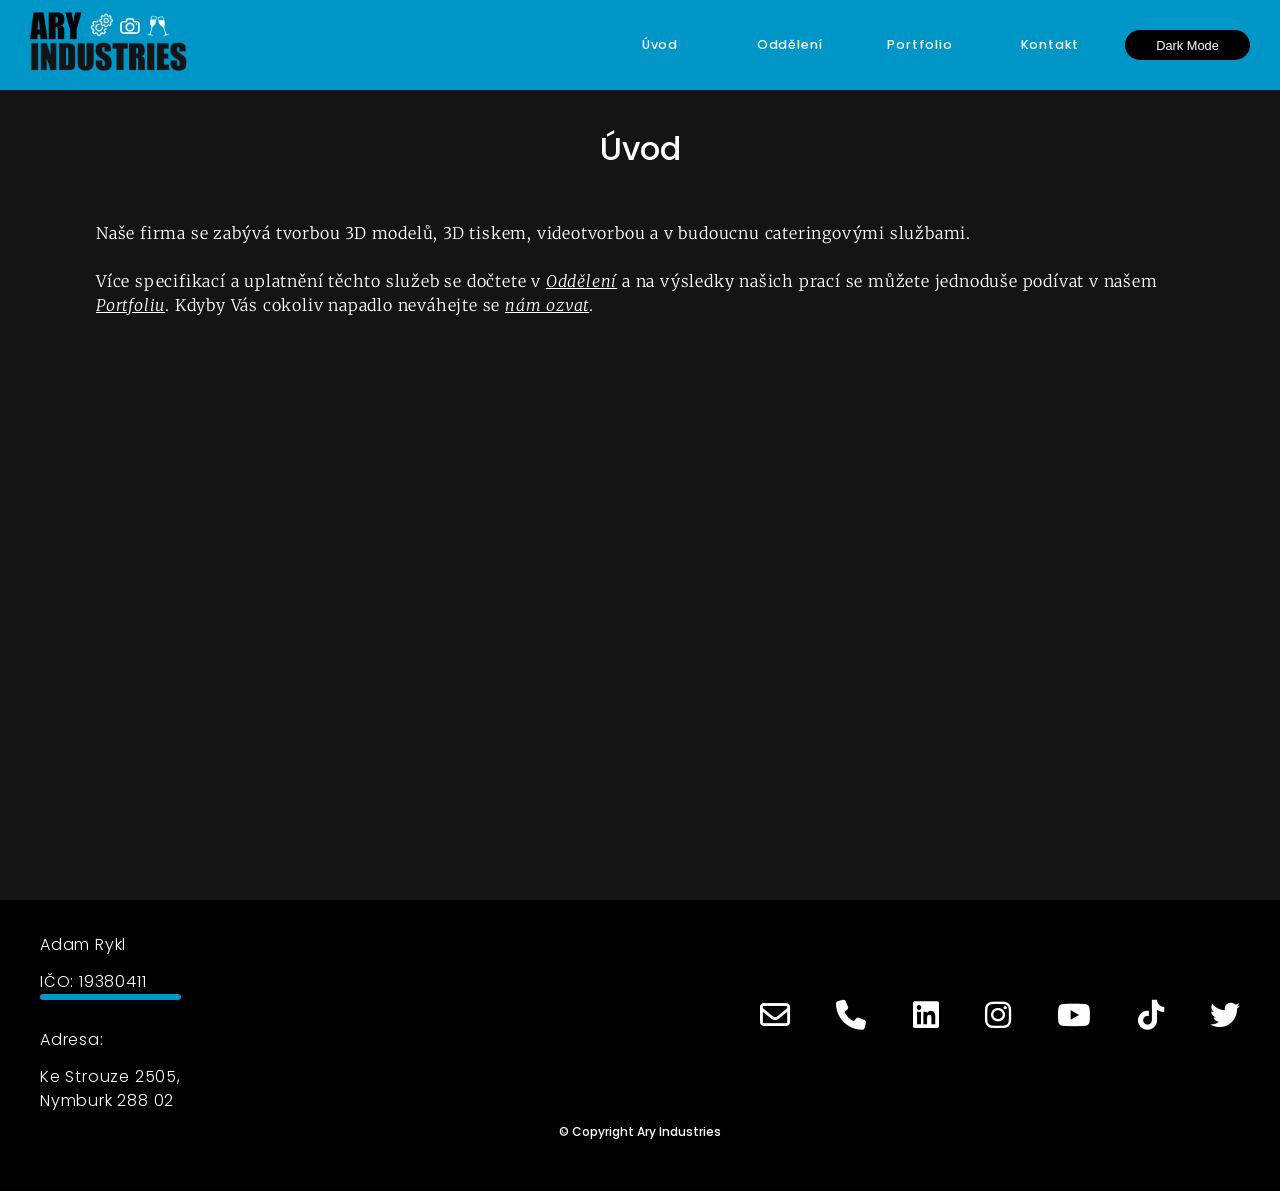
<file: index.html>
﻿<!DOCTYPE html>
<html xmlns="http://www.w3.org/1999/html">
<head>
    <meta charset="utf-8">
    <meta name="author" content="Adam Rykl, Petr Prášek, Jirka Žilka">
    <meta http-equiv="X-UA-Compatible" content="IE=edge">
    <title>Úvod</title>
    <meta name="description" content="3D tisk, 3D modelování, Videotvorba, Cateringové služby na zakázku">
    <meta name="keywords" content="3D, modelování, tisk, Videotvorba, Na zakázku, Na míru, Adam Rykl ">
    <meta name="viewport" content="width=device-width, initial-scale=1">
    <link rel="stylesheet" href="https://cdnjs.cloudflare.com/ajax/libs/font-awesome/6.3.0/css/all.min.css"
          integrity="sha512-SzlrxWUlpfuzQ+pcUCosxcglQRNAq/DZjVsC0lE40xsADsfeQoEypE+enwcOiGjk/bSuGGKHEyjSoQ1zVisanQ==" crossorigin="anonymous" referrerpolicy="no-referrer"/>
    <link rel="icon" href="Global/PNG/icon.png">

    <link rel="stylesheet" href="Global/navbar.css">
    <link rel="stylesheet" href="Global/main.css">
    <link rel="stylesheet" href="Global/footer.css">
    <link rel="stylesheet" href="Uvod/index.css">

</head>

<body>

<header>
    <div id="navbar">
        <img id="logo" src="Global/PNG/wide_icon.png">

        <div id="click">
            <i id="bars" class="fa-solid fa-bars"></i>
            <i id="x" class="fa-sharp fa-solid fa-xmark"></i>
        </div>

        <div id="basic">
            <ul>
                <a>
                    <li>Úvod</li>
                </a>
                <a href="Oddělení/oddeleni.html">
                    <li>Oddělení</li>
                </a>
                <a href="Potrfolio/portfolio.html">
                    <li>Portfolio</li>
                </a>
                <a href="Kontakt/kontakt.html">
                    <li>Kontakt</li>
                </a>
            </ul>
            <button id="color-mode-btn">Color mode</button>
        </div>
    </div>

    <div id="dropdown">
        <ul>
            <a>
                <li>Úvod</li>
            </a>
            <a href="Oddělení/oddeleni.html">
                <li>Oddělení</li>
            </a>
            <a href="Potrfolio/portfolio.html">
                <li>Portfolio</li>
            </a>
            <a href="Kontakt/kontakt.html">
                <li>Kontakt</li>
            </a>
        </ul>
        
        <button id="dropdown-color-mode-btn">Color mode</button>
    </div>

</header>

<main>
<h1>Úvod</h1>

<p>
    Naše firma se zabývá tvorbou 3D modelů, 3D tiskem, videotvorbou a v budoucnu cateringovými službami. <br><br>
    Více specifikací a uplatnění těchto služeb se dočtete v <a href="Oddělení/oddeleni.html">Oddělení</a> a na výsledky našich prací se můžete jednoduše podívat v našem <a href="Potrfolio/portfolio.html"> Portfoliu</a>. Kdyby Vás cokoliv napadlo neváhejte se <a href="Kontakt/kontakt.html">nám ozvat</a>.
</p>
</main>


<footer>
    <div class="allfoot">
        <a target="_blank" href="https://rejstrik-firem.kurzy.cz/zivnostnik/aHGUq5SakqQ=" class="mainfoot">
            <p>Adam Rykl</p>
            <p>IČO: 19380411</p><hr>
            <p>Adresa:</p>
            <p>
            Ke Strouze 2505,<br>
            Nymburk 288 02
            </p> 
        </a>

        <div class="secfoot"> 
            <a href="mailto:info@ary-industries.com" target="_blank"><i class="fa-regular fa-envelope"></i></a>
            <a href="tel:705904644" ><i class="fa-solid fa-phone"></i></a>
            <a href="https://www.linkedin.com/company/ary-industries" target="_blank"><i class="fa-brands fa-linkedin"></i></a>
            <a href="https://www.instagram.com/ary_industries/" target="_blank"><i class="fa-brands fa-instagram"></i></a>
            <a href="https://www.youtube.com/@ary_industries" target="_blank"><i class="fa-brands fa-youtube"></i></a>
            <a href="https://www.tiktok.com/@ary_industries" target="_blank"><i class="fa-brands fa-tiktok"></i></a>
            <a href="https://twitter.com/ary_industries" target="_blank"><i class="fa-brands fa-twitter"></i></a>
        </div>
    </div>
    <div class="copyright">
        &copy; Copyright Ary Industries
    </div>


</footer>

</body>

<script src="Global/colormode.js"></script>

</html>
</file>
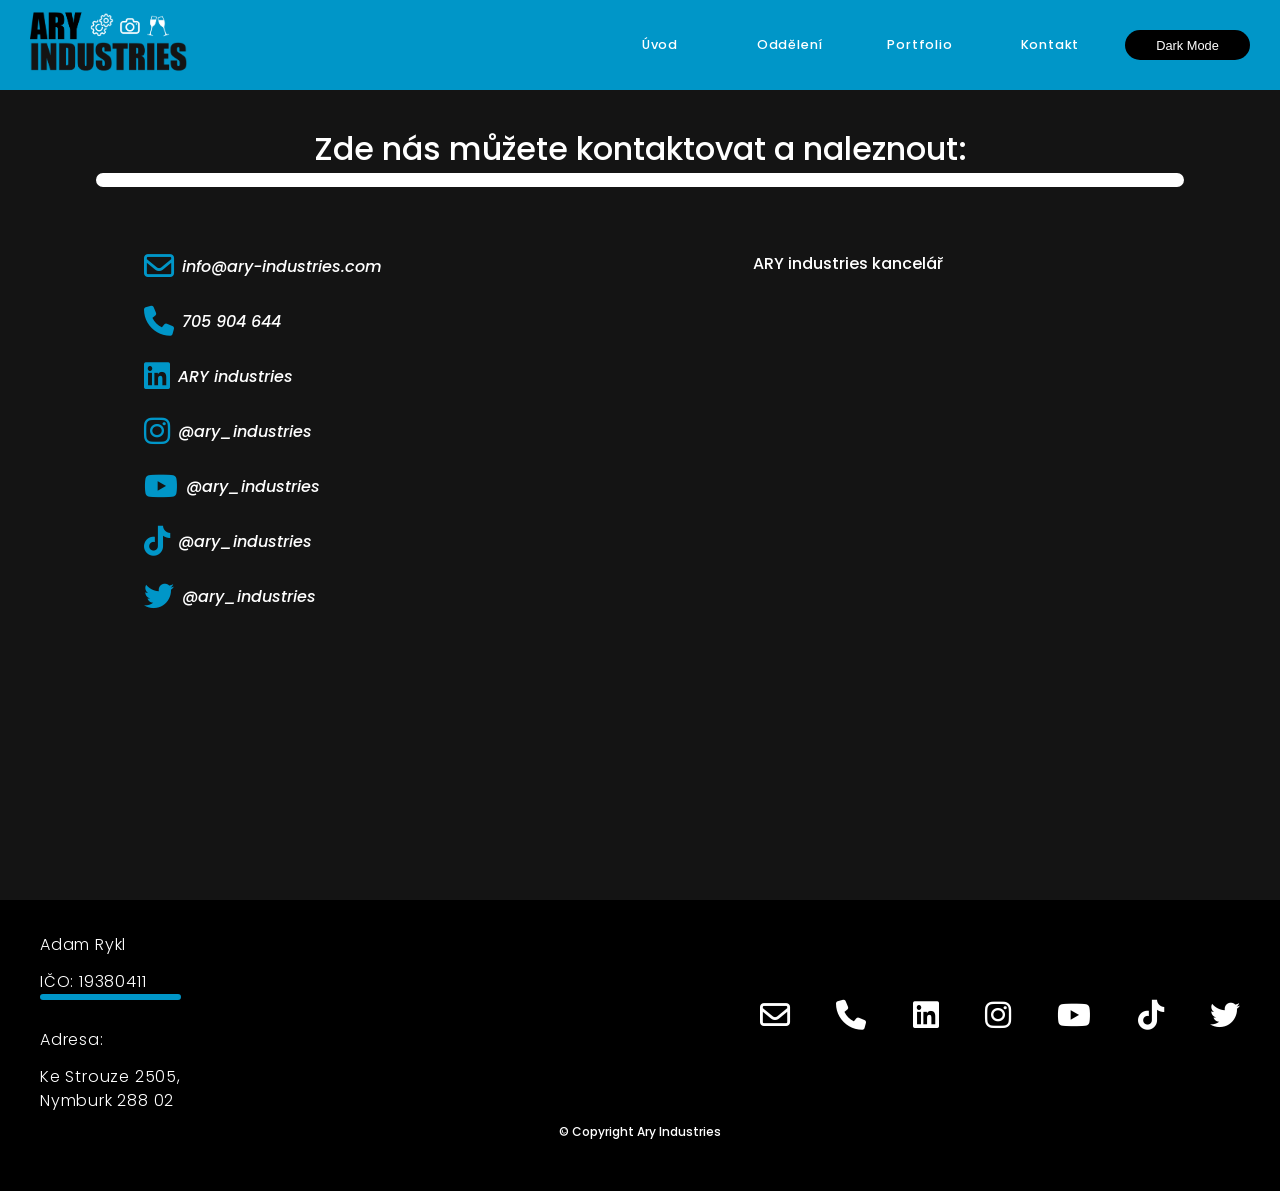
<file: Kontakt/kontakt.html>
<!DOCTYPE html>
<html xmlns="http://www.w3.org/1999/html">
<head>
    <meta charset="utf-8">
    <meta name="author" content="Adam Rykl">
    <meta http-equiv="X-UA-Compatible" content="IE=edge">
    <title>Kontakt</title>
    <meta name="description"
          content="Chceš navrhnout prototyp nebo už máš 3D model, ale nemáš 3D tiskárnu? Neváhej napsat!">
    <meta name="keywords" content="Kontakt, 3D, modelování, tisk, Na zakázku, Na míru, Adam Rykl ">
    <meta name="viewport" content="width=device-width, initial-scale=1">
    <link rel="stylesheet" href="https://cdnjs.cloudflare.com/ajax/libs/font-awesome/6.3.0/css/all.min.css"
          integrity="sha512-SzlrxWUlpfuzQ+pcUCosxcglQRNAq/DZjVsC0lE40xsADsfeQoEypE+enwcOiGjk/bSuGGKHEyjSoQ1zVisanQ=="
          crossorigin="anonymous" referrerpolicy="no-referrer"/>
    <link rel="icon" href="../Global/PNG/icon.png">

    <link rel="stylesheet" href="../Global/navbar.css">
    <link rel="stylesheet" href="../Global/main.css">
    
    <link rel="stylesheet" href="../Global/footer.css">
    <link rel="stylesheet" href="kontakt.css">
</head>

<body>

<header>
    <div id="navbar">
        <img id="logo" src="../Global/PNG/wide_icon.png">

        <div id="click">
            <i id="bars" class="fa-solid fa-bars"></i>
            <i id="x" class="fa-sharp fa-solid fa-xmark"></i>
        </div>

        <div id="basic">
            <ul>
                <a href="../index.html">
                    <li>Úvod</li>
                </a>
                <a href="../Oddělení/oddeleni.html">
                    <li>Oddělení</li>
                </a>
                <a href="../Potrfolio/portfolio.html">
                    <li>Portfolio</li>
                </a>
                <a>
                    <li>Kontakt</li>
                </a>
            </ul>
            <button id="color-mode-btn">Color mode</button>
        </div>
    </div>

    <div id="dropdown">
        <ul>
            <a href="../index.html">
                <li>Úvod</li>
            </a>
            <a href="../Oddělení/oddeleni.html">
                <li>Oddělení</li>
            </a>
            <a href="../Potrfolio/portfolio.html">
                <li>Portfolio</li>
            </a>
            <a>
                <li>Kontakt</li>
            </a>
        </ul>
        
        <button id="dropdown-color-mode-btn">Color mode</button>
    </div>

</header>

<main>


<div>
<h1>Zde nás můžete kontaktovat a naleznout:</h1><hr class="heading">
</div>

<div class="cell">

    <div class="social">
        <a href="mailto:info@ary-industries.com" target="_blank"><i class="fa-regular fa-envelope"></i>info@ary-industries.com</a>
        <a href="tel:705904644" ><i class="fa-solid fa-phone"></i>705 904 644</a>
        <a href="https://www.linkedin.com/company/ary-industries" target="_blank"><i class="fa-brands fa-linkedin"></i>ARY industries</a>
        <a href="https://www.instagram.com/ary_industries/" target="_blank"><i class="fa-brands fa-instagram"></i>@ary_industries</a>
        <a href="https://www.youtube.com/@ary_industries" target="_blank"><i class="fa-brands fa-youtube"></i>@ary_industries</a>
        <a href="https://www.tiktok.com/@ary_industries" target="_blank"><i class="fa-brands fa-tiktok"></i>@ary_industries</a>
        <a href="https://twitter.com/ary_industries" target="_blank"><i class="fa-brands fa-twitter"></i>@ary_industries</a>


    </div>

    <div class="map">
        <span>ARY industries kancelář</span>
        <iframe src="https://www.google.com/maps/embed?pb=!1m18!1m12!1m3!1d1277.3477921409246!2d15.039378417002029!3d50.18552779644161!2m3!1f0!2f0!3f0!3m2!1i1024!2i768!4f13.1!3m3!1m2!1s0x278231619f88053f%3A0xbf47953ec3a1d99f!2sARY%20industries!5e0!3m2!1sen!2scz!4v1691713141584!5m2!1sen!2scz"  style="border:0;" allowfullscreen="" loading="lazy" referrerpolicy="no-referrer-when-downgrade"></iframe>
    </div>

</div>

</main>


<footer>
    <div class="allfoot">
        <a target="_blank" href="https://rejstrik-firem.kurzy.cz/zivnostnik/aHGUq5SakqQ=" class="mainfoot">
            <p>Adam Rykl</p>
            <p>IČO: 19380411</p><hr>
            <p>Adresa:</p>
            <p>
            Ke Strouze 2505,<br>
            Nymburk 288 02
            </p> 
        </a>

        <div class="secfoot"> 
            <a href="mailto:info@ary-industries.com" target="_blank"><i class="fa-regular fa-envelope"></i></a>
            <a href="tel:705904644" ><i class="fa-solid fa-phone"></i></a>
            <a href="https://www.linkedin.com/company/ary-industries" target="_blank"><i class="fa-brands fa-linkedin"></i></a>
            <a href="https://www.instagram.com/ary_industries/" target="_blank"><i class="fa-brands fa-instagram"></i></a>
            <a href="https://www.youtube.com/@ary_industries" target="_blank"><i class="fa-brands fa-youtube"></i></a>
            <a href="https://www.tiktok.com/@ary_industries" target="_blank"><i class="fa-brands fa-tiktok"></i></a>
            <a href="https://twitter.com/ary_industries" target="_blank"><i class="fa-brands fa-twitter"></i></a>
        </div>
    </div>
    <div class="copyright">
        &copy; Copyright Ary Industries
    </div>


</footer>

</body>

<script src="../Global/colormode.js"></script>

</html>
</file>
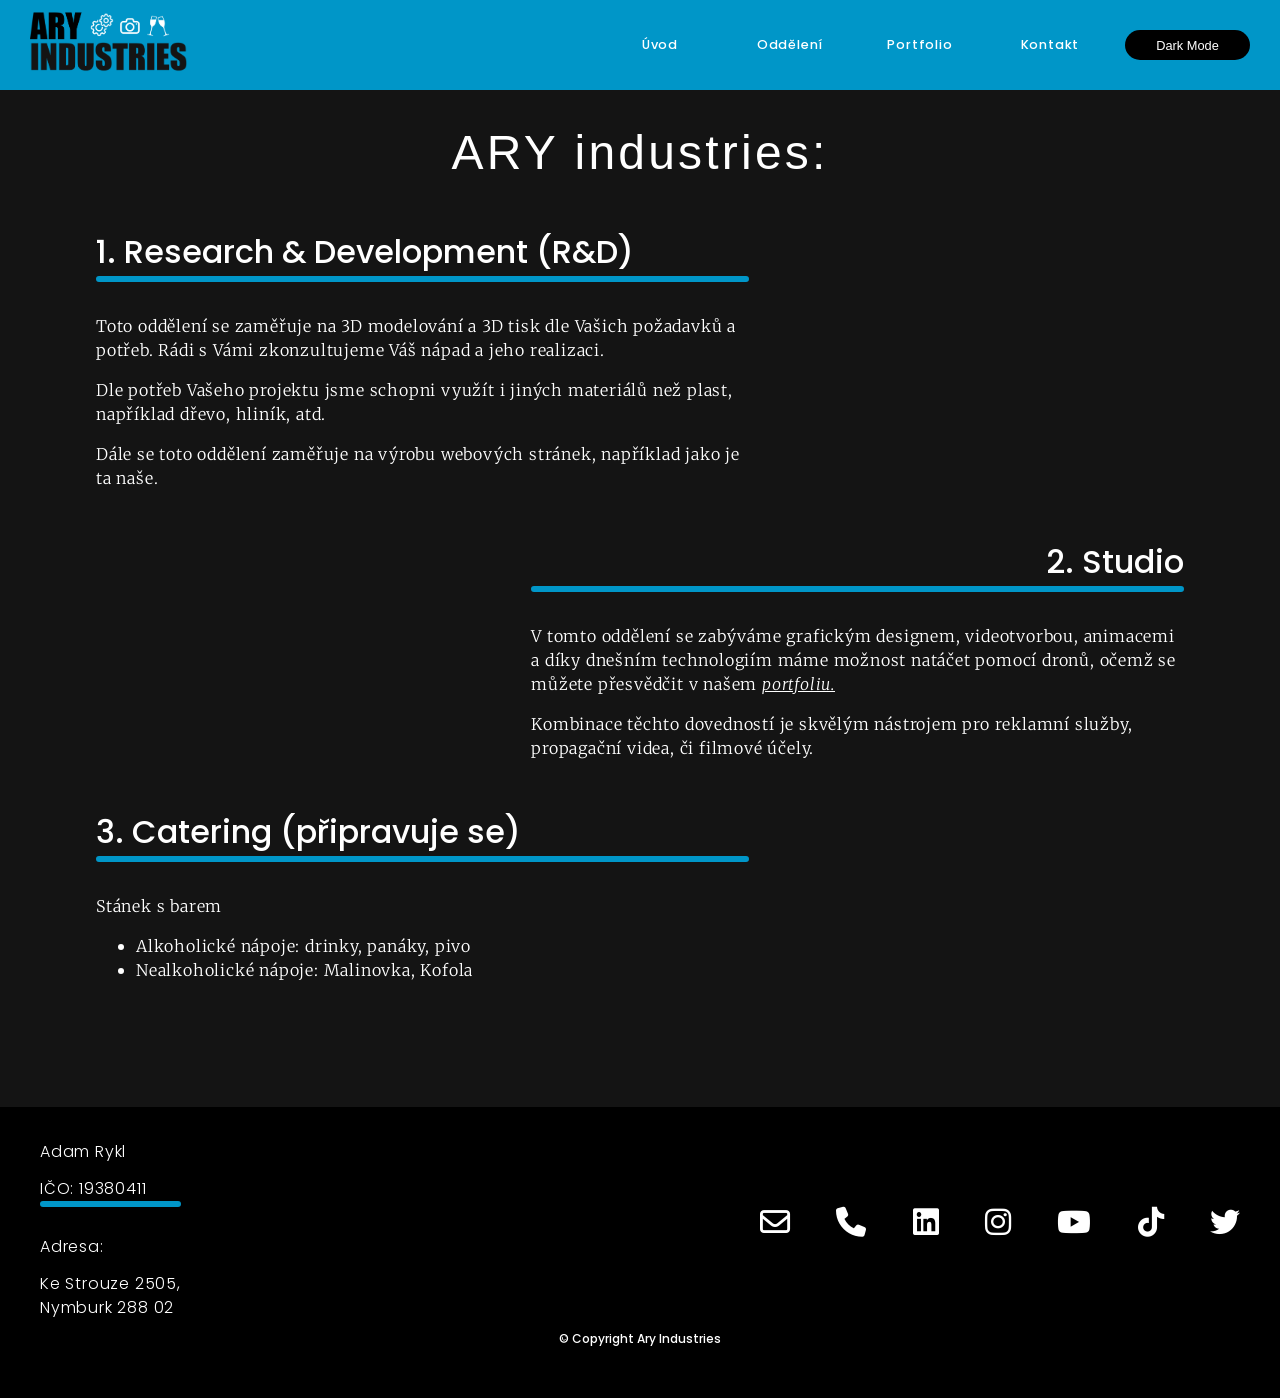
<file: Oddělení/oddeleni.html>
<!DOCTYPE html>
<html xmlns="http://www.w3.org/1999/html">
<head>
    <meta charset="utf-8">
    <meta name="author" content="Adam Rykl">
    <meta http-equiv="X-UA-Compatible" content="IE=edge">
    <title>Oddělení</title>
    <meta name="description"
          content="Chceš navrhnout prototyp nebo už máš 3D model, ale nemáš 3D tiskárnu? Neváhej napsat!">
    <meta name="keywords" content="3D, modelování, tisk, Na zakázku, Na míru, Adam Rykl ">
    <meta name="viewport" content="width=device-width, initial-scale=1">
    <link rel="stylesheet" href="https://cdnjs.cloudflare.com/ajax/libs/font-awesome/6.3.0/css/all.min.css"
          integrity="sha512-SzlrxWUlpfuzQ+pcUCosxcglQRNAq/DZjVsC0lE40xsADsfeQoEypE+enwcOiGjk/bSuGGKHEyjSoQ1zVisanQ=="
          crossorigin="anonymous" referrerpolicy="no-referrer"/>
    <link rel="icon" href="../Global/PNG/icon.png">

    <link rel="stylesheet" href="../Global/navbar.css">
    <link rel="stylesheet" href="../Global/main.css">
    <link rel="stylesheet" href="../Global/footer.css">
    <link rel="stylesheet" href="oddeleni.css">
</head>

<body>

<header>
    <div id="navbar">
        <img id="logo" src="../Global/PNG/wide_icon.png">

        <div id="click">
            <i id="bars" class="fa-solid fa-bars"></i>
            <i id="x" class="fa-sharp fa-solid fa-xmark"></i>
        </div>

        <div id="basic">
            <ul>
                <a href="../index.html">
                    <li>Úvod</li>
                </a>
                <a>
                    <li>Oddělení</li>
                </a>
                <a href="../Potrfolio/portfolio.html">
                    <li>Portfolio</li>
                </a>
                <a href="../Kontakt/kontakt.html">
                    <li>Kontakt</li>
                </a>
            </ul>
            <button id="color-mode-btn">Color mode</button>
        </div>
    </div>

    <div id="dropdown">
        <ul>
            <a href="../index.html">
                <li>Úvod</li>
            </a>
            <a>
                <li>Oddělení</li>
            </a>
            <a href="../Potrfolio/portfolio.html">
                <li>Portfolio</li>
            </a>
            <a href="../Kontakt/kontakt.html">
                <li>Kontakt</li>
            </a>
        </ul>
        
        <button id="dropdown-color-mode-btn">Color mode</button>
    </div>

</header>

<main>

<h1 class="company-name">ARY industries:</h1>

<div class="cell left">
    <div><h1>1. Research & Development (R&D)</h1><hr></div>
    <p>Toto oddělení se zaměřuje na 3D modelování a 3D tisk dle Vašich požadavků a potřeb. Rádi s Vámi zkonzultujeme Váš nápad a jeho realizaci.</p>
    <p>Dle potřeb Vašeho projektu jsme schopni využít i jiných materiálů než plast, například dřevo, hliník, atd.</p>
    <p>Dále se toto oddělení zaměřuje na výrobu webových stránek, například jako je ta naše.</p>
</div>

<div class="cell right">
    <div><h1>2. Studio</h1><hr></div>
    <p>V tomto oddělení se zabýváme grafickým designem, videotvorbou, animacemi a díky dnešním technologiím máme možnost natáčet pomocí dronů, očemž se můžete přesvědčit v našem <a href="../Potrfolio/portfolio.html">portfoliu.</a></p>
    <p>Kombinace těchto dovedností je skvělým nástrojem pro reklamní služby, propagační videa, či filmové účely.</p>
</div>

<div class="cell left">
    <div><h1>3. Catering (připravuje se)</h1><hr></div>
    <p>Stánek s barem</p>
    <ul>
        <li><p>Alkoholické nápoje: drinky, panáky, pivo</p></li>
        <li><p>Nealkoholické nápoje: Malinovka, Kofola</p></li>
    </ul>
</div>

</main>


<footer>
    <div class="allfoot">
        <a target="_blank" href="https://rejstrik-firem.kurzy.cz/zivnostnik/aHGUq5SakqQ=" class="mainfoot">
            <p>Adam Rykl</p>
            <p>IČO: 19380411</p><hr>
            <p>Adresa:</p>
            <p>
            Ke Strouze 2505,<br>
            Nymburk 288 02
            </p> 
        </a>

        <div class="secfoot"> 
            <a href="mailto:info@ary-industries.com" target="_blank"><i class="fa-regular fa-envelope"></i></a>
            <a href="tel:705904644" ><i class="fa-solid fa-phone"></i></a>
            <a href="https://www.linkedin.com/company/ary-industries" target="_blank"><i class="fa-brands fa-linkedin"></i></a>
            <a href="https://www.instagram.com/ary_industries/" target="_blank"><i class="fa-brands fa-instagram"></i></a>
            <a href="https://www.youtube.com/@ary_industries" target="_blank"><i class="fa-brands fa-youtube"></i></a>
            <a href="https://www.tiktok.com/@ary_industries" target="_blank"><i class="fa-brands fa-tiktok"></i></a>
            <a href="https://twitter.com/ary_industries" target="_blank"><i class="fa-brands fa-twitter"></i></a>
        </div>
    </div>
    <div class="copyright">
        &copy; Copyright Ary Industries
    </div>


</footer>

</body>

<script src="../Global/colormode.js"></script>

</html>
</file>
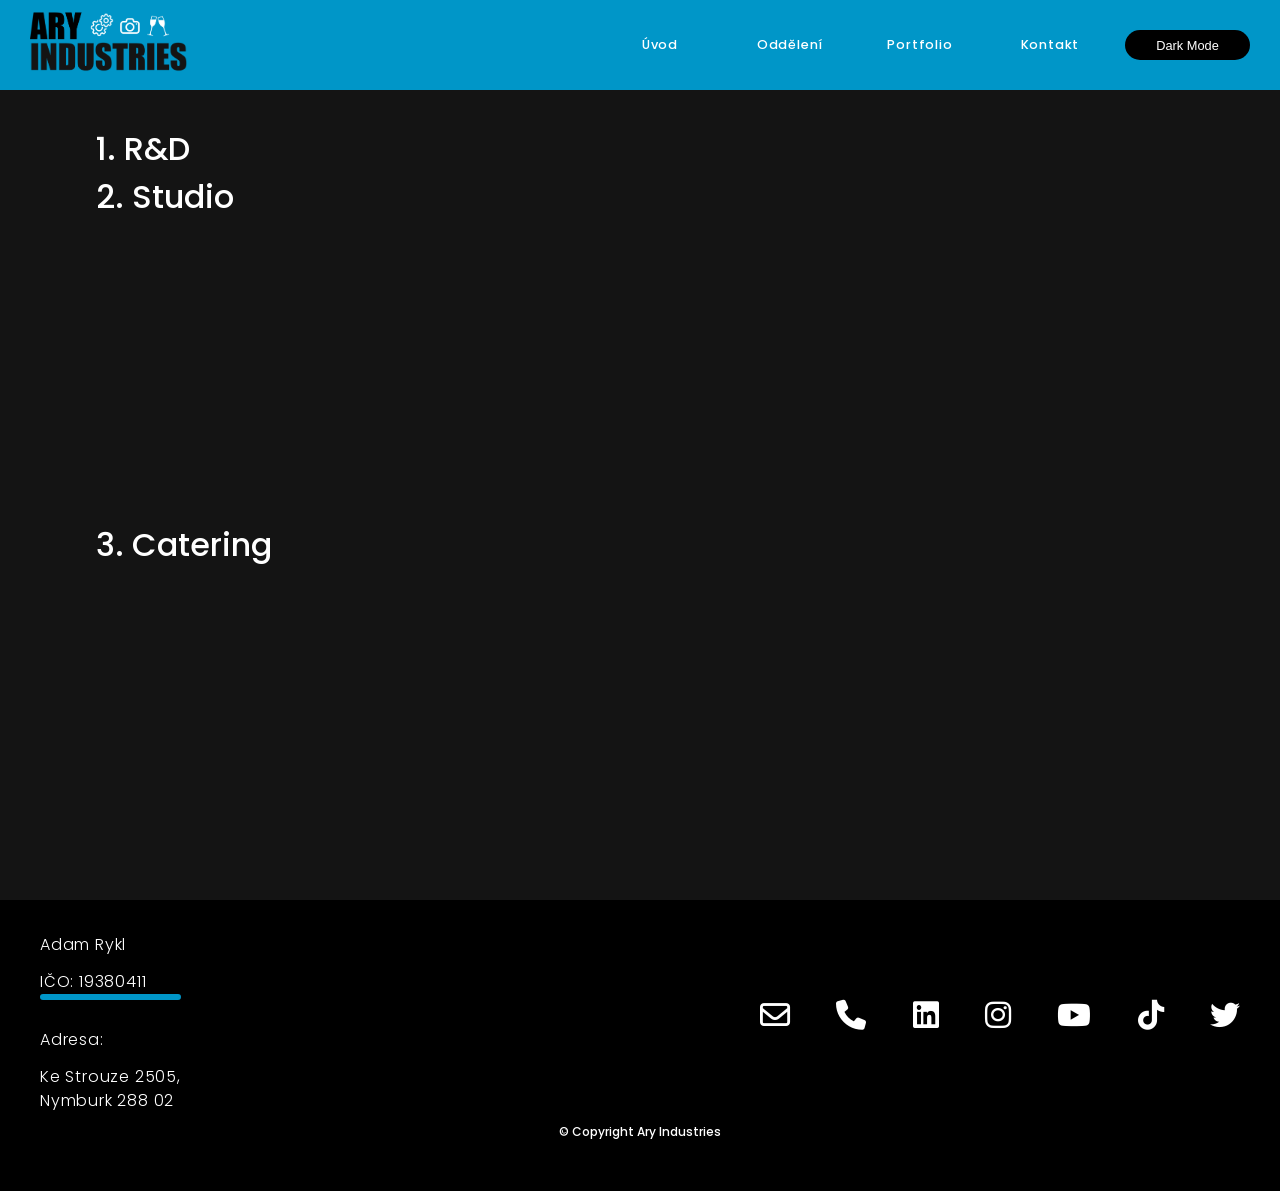
<file: Potrfolio/portfolio.html>
<!DOCTYPE html>
<html xmlns="http://www.w3.org/1999/html">
<head>
    <meta charset="utf-8">
    <meta name="author" content="Adam Rykl">
    <meta http-equiv="X-UA-Compatible" content="IE=edge">
    <title>Portfolio</title>
    <meta name="description"
          content="Chceš navrhnout prototyp nebo už máš 3D model, ale nemáš 3D tiskárnu? Neváhej napsat!">
    <meta name="keywords" content="3D, modelování, tisk, Na zakázku, Na míru, Adam Rykl ">
    <meta name="viewport" content="width=device-width, initial-scale=1">
    <link rel="stylesheet" href="https://cdnjs.cloudflare.com/ajax/libs/font-awesome/6.3.0/css/all.min.css"
          integrity="sha512-SzlrxWUlpfuzQ+pcUCosxcglQRNAq/DZjVsC0lE40xsADsfeQoEypE+enwcOiGjk/bSuGGKHEyjSoQ1zVisanQ=="
          crossorigin="anonymous" referrerpolicy="no-referrer"/>
    <link rel="icon" href="../Global/PNG/icon.png">

    <link rel="stylesheet" href="../Global/navbar.css">
    <link rel="stylesheet" href="../Global/main.css">
    <link rel="stylesheet" href="../Global/footer.css">
    <link rel="stylesheet" href="portfolio.css">

</head>

<body>

<header>
    <div id="navbar">
        <img id="logo" src="../Global/PNG/wide_icon.png">

        <div id="click">
            <i id="bars" class="fa-solid fa-bars"></i>
            <i id="x" class="fa-sharp fa-solid fa-xmark"></i>
        </div>

        <div id="basic">
            <ul>
                <a href="../index.html">
                    <li>Úvod</li>
                </a>
                <a href="../Oddělení/oddeleni.html">
                    <li>Oddělení</li>
                </a>
                <a>
                    <li>Portfolio</li>
                </a>
                <a href="../Kontakt/kontakt.html">
                    <li>Kontakt</li>
                </a>
            </ul>
            <button id="color-mode-btn">Color mode</button>
        </div>
    </div>

    <div id="dropdown">
        <ul>
            <a href="../index.html">
                <li>Úvod</li>
            </a>
            <a href="../Oddělení/oddeleni.html">
                <li>Oddělení</li>
            </a>
            <a>
                <li>Portfolio</li>
            </a>
            <a href="../Kontakt/kontakt.html">
                <li>Kontakt</li>
            </a>
        </ul>
        
        <button id="dropdown-color-mode-btn">Color mode</button>
    </div>

</header>

<main>
    <div class="cell">
    <h1>1. R&D</h1>
    
    </div>

    <h1>2. Studio</h1>
    <div class="cell">

        <div class="tall"><iframe src="https://www.youtube.com/embed/YgksGE5OJ7M" title="YouTube video player" frameborder="0" allow="accelerometer; autoplay; clipboard-write; encrypted-media; gyroscope; picture-in-picture; web-share" allowfullscreen></iframe></div>
        
        <div class="wide"><iframe src="https://www.youtube.com/embed/1FG7fyB8zlw" title="YouTube video player" frameborder="0" allow="accelerometer; autoplay; clipboard-write; encrypted-media; gyroscope; picture-in-picture; web-share" allowfullscreen></iframe></div>
        
    </div>

    <div class="cell">
    <h1>3. Catering</h1>
    </div>

</main>


<footer>
    <div class="allfoot">
        <a target="_blank" href="https://rejstrik-firem.kurzy.cz/zivnostnik/aHGUq5SakqQ=" class="mainfoot">
            <p>Adam Rykl</p>
            <p>IČO: 19380411</p><hr>
            <p>Adresa:</p>
            <p>
            Ke Strouze 2505,<br>
            Nymburk 288 02
            </p> 
        </a>

        <div class="secfoot"> 
            <a href="mailto:info@ary-industries.com" target="_blank"><i class="fa-regular fa-envelope"></i></a>
            <a href="tel:705904644" ><i class="fa-solid fa-phone"></i></a>
            <a href="https://www.linkedin.com/company/ary-industries" target="_blank"><i class="fa-brands fa-linkedin"></i></a>
            <a href="https://www.instagram.com/ary_industries/" target="_blank"><i class="fa-brands fa-instagram"></i></a>
            <a href="https://www.youtube.com/@ary_industries" target="_blank"><i class="fa-brands fa-youtube"></i></a>
            <a href="https://www.tiktok.com/@ary_industries" target="_blank"><i class="fa-brands fa-tiktok"></i></a>
            <a href="https://twitter.com/ary_industries" target="_blank"><i class="fa-brands fa-twitter"></i></a>
        </div>
    </div>
    <div class="copyright">
        &copy; Copyright Ary Industries
    </div>


</footer>

</body>

<script src="../Global/colormode.js"></script>

</html>
</file>
<file: Global/navbar.css>
/*          Color Mode          */

.light-mode #color-mode-btn,
.light-mode #dropdown-color-mode-btn {
    background-color: white;
    color: black;

}
.light-mode #color-mode-btn:hover,
.light-mode #dropdown-color-mode-btn:hover {
    background-color: black;
    color: white;


}

/*          Header              */

header {
    position: fixed;
    top: 0;
    width: 100%;
    display: block;
    font-size: 0.8rem;
    font-weight: 500;
    letter-spacing: 0.05rem;
}
#navbar {
    height: 90px;
    background-color: rgb(0, 150, 200);
    display: flex;
    justify-content: space-between;
    align-items: center;
    padding: 0 30px;
    color: white;
}

#basic {
    display: flex;
    flex-direction: row;
}
#basic ul {
    display: flex;
    flex-direction: inherit;
}
#dropdown {
    display: none;
    width: 50vw;
    background-color: rgb(0, 150, 200);
    border-radius: 0 0 10px 10px;
    margin-left: auto;
    padding: 25px ;
    gap: 20px;
    flex-direction: column;
    transition: 0.3s;
}



header ul {
    padding-right: 10px;

}
header a {
    list-style: none;
    text-decoration: none;
    color: white;
    padding: 0 5px;
}

header li {
    padding: 6px 0;
    background-color: inherit;
    border-radius: 10rem;
    min-width: 120px;
    text-align: center;
    color: inherit;
    font-family: inherit;
    transition: 0.3s;
}
header li:hover {
    transform: scale(1.05);
    transition: 0.3s;
    background-color: rgb(255, 255, 255);
    color: black;
}


header img{
    height: 80%;
}
i {
    font-size: 30px;

}
#bars, #x {
    font-size: 20px;
    display: none;
}



/*              Button          */

#color-mode-btn,
#dropdown-color-mode-btn {
    padding: 6px 0;
    border-radius: 1rem;
    background-color: rgb(0, 0, 0);
    color: inherit;
    transition: 0.3s;
    min-width: 125px;
    /*  font  */

    text-align: center;
    font-weight: inherit;
    font-size: inherit;
}

#color-mode-btn:hover,
#dropdown-color-mode-btn:hover {
    transform: scale(1.05);


    background-color: rgb(255, 255, 255);
    color: rgb(0, 0, 0);
}
</file>
<file: Global/main.css>
/*              IMPORTS             */
@import url('https://fonts.googleapis.com/css2?family=Poppins:ital,wght@0,100;0,200;0,300;0,400;0,500;0,600;0,700;0,800;0,900;1,100;1,200;1,300;1,400;1,500;1,600;1,700;1,800;1,900&display=swap');
@import url('https://fonts.googleapis.com/css2?family=Bitter:ital,wght@0,100;0,200;0,300;0,400;0,500;0,600;0,700;0,800;0,900;1,100;1,200;1,300;1,400;1,500;1,600;1,700;1,800;1,900&display=swap');
@import url('https://fonts.googleapis.com/css2?family=Roboto+Slab:wght@100;200;300;400;500;600;700;800;900&display=swap');
 @import url('https://fonts.googleapis.com/css2?family=Merriweather:ital,wght@0,300;0,400;0,700;0,900;1,300;1,400;1,700;1,900&display=swap');
/*              Basics              */

* {
    box-sizing: border-box;
    margin: 0;
    border: 0;
}
/*          Color Mode          */

.light-mode {
    background-color: rgb(255, 255, 255);
    color: black;
    transition: 0.3s;
}

/*          Body                */

body {
    font-size: 1rem;
    font-family: 'Poppins';
    font-weight: 500;
    color: rgb(255, 255, 255);
    background-color: #141414;
    transition: 0.3s;
    display: block;
}
main {
    display: flex;
    padding-top: 125px;
    padding-bottom: 125px;
    background-color: inherit;
    width: 85%;
    margin: auto;
    min-height: 100vh;
    gap: 3rem;
    
}


/*          Text        */
hr {
    display: flex;
    border: solid 3px rgb(0, 150, 200);
    border-radius: 1rem;
    width: 100%;
    margin-bottom: 1rem;
}



.company-name{
    justify-content: center; 
    font-size: 3rem; 
    font-family: Impact, Haettenschweiler, 'Arial Narrow Bold', sans-serif; 
    font-weight: 200; 
    letter-spacing: 0.2rem;
    text-align: center;
}
h1{
    display: flex;
    justify-content: left;
    font-family: inherit;
    font-weight: inherit;
}


p {
    font-size: 1rem;
    display: block;
    font-family: 'Merriweather', serif;
    font-weight: 300;
    letter-spacing: 0.05rem;
    line-height: 1.5;
}

a {
    color: white;
    text-decoration: none;
    transition: 0.3s;
}

main a{
    font-style: italic;
    text-decoration: underline;
    color: inherit;
}


main a:hover{
    transition: 0.3s;
    color: rgb(0, 150, 200);
}









/*          Media           */

@media (max-width: 950px) {
    #navbar{
        height: 60px;
    }
    main{
        flex-direction: column;
    }
    #dropdown ul {
        padding: 0;
    }

    #dropdown {
        display: none;
        flex-direction: column;

    }

    #bars {
        display: flex;
    }

    #basic {
        display: none;
    }

    #dropdown li {
        font-size: 1.35em;
    }

    #dropdown-color-mode-btn {
        font-size: 1.35em;
    }
}

@media (max-width: 500px) {
    #dropdown {
        width: 100%;
    }
}

@media (min-width: 950px) {
    #dropdown, #x, #bars {
        display: none !important;
    }
}

@media (max-height: 500px) {
    footer {
        margin-top: 500px;
    }
}


.show #dropdown, .show #x {
    display: flex;

}

.show #bars {
    display: none;
}
</file>
<file: Global/footer.css>
footer {
    display: flex;
    padding: 20px 40px 50px 40px;
    background-color: rgb(0, 0, 0);
    height: fit-content;
    width: 100%;
    flex-direction: column;
    color: white;
    gap: 10px;
    transition: 0.3s;
}
.allfoot {
    display: flex;
    justify-content: space-between;
    gap: 2rem;
}


.mainfoot {
    width: fit-content;
    height: fit-content;
    display: flex;
    flex-direction: column;
}
.secfoot {
    width: 40%;
    display: flex;
    justify-content: space-between;
    align-items: center;
    right: 0;
}
.copyright {
    text-align: center;
    font-family: 'Poppins', sans-serif;
    font-size: 0.75em;
}



footer a {
color: white;
    text-decoration: none;
    transition: 0.3s;

}
footer a:hover {
    scale: 1.1;
    transition: 0.3s;
    color: rgb(0, 150, 200)

}


/*              Text            */
footer p {
    padding-top: 0.8rem;
    font-family: 'Poppins';
}





/*          Media               */

@media (max-width: 950px) {
    footer {
        flex-direction: column;
    }

    .allfoot {
        flex-direction: column;
        align-items: center; /* Center horizontally */
    }

    .mainfoot {
        flex-direction: column;
        width: fit-content;
        
    }


    .secfoot {
        width: 100%;
    }
}
</file>
<file: Uvod/index.css>
﻿main{
    flex-direction: column;
}
h1{
    width: 100%;
    text-align: center;
    justify-content: center;
}
a:hover{
    color: #0096c8;
}
main a{
    font-style: italic;
    text-decoration: underline;
}
</file>
<file: Kontakt/kontakt.css>
main{
    flex-direction: column;
}

main a{
    text-decoration: unset;
}

main div a{
    color: inherit;
}
.contact{
    display: flex;
    flex-direction: row;
    width: 100%;
}

.cell{
    display: flex;
    width: 100%;
    height: 40vh;
    flex-direction: row;
    justify-content: space-between;
    padding: 0 3rem;
}

.map{
    display: flex;
    flex-direction: column;
    height: 100%;
    width: fit-content;
    justify-content: space-between;
    align-items: center;
}

.right {
    margin-left: auto;
}

.right h1, .right hr {
    justify-content: right;
}

iframe{
    height: 90%;
    aspect-ratio: 16 / 9;
}

.social{
    display: flex;
    flex-direction: column;
    height: 100%;
    align-items: left;
    justify-content: space-between;
}

.name-adress{
    display: flex;
    flex-direction: column;
    gap: 1rem;
    width: fit-content;
    
}

.name-adress div{
    display: flex;
    flex-direction: column;
    gap: 0.15rem;
}


main a:hover{
    scale: 1.1;
    color: rgb(0, 150, 200);
    transition: 0.3s;
}

.social a{
    font-style: italic;
    display: flex;
    align-items: center;
    gap: 0.5rem;
}
.heading{
    border: solid 7px rgb(255, 255, 255);
}
.light-mode .heading{
    border: solid 7px rgb(0, 0, 0);

}
h1{
    justify-content: center;
    text-align: center;
}
main i{
    color:rgb(0, 150, 200) ;
}

@media (max-width: 1200px) {
    .cell{
        flex-direction: column;
        align-items: center;
        gap: 5rem;
        justify-content: center;
        width: 100%;
        height: fit-content;
        padding: 0;
        }

    .social{
        flex-direction: row;
        display: flex;
        flex-wrap: wrap;
        justify-content: center;
        align-items: center;
        gap: 1rem;
    }
    .social a{
        width: 250px;
    }
    
    
    
    .map{
        height: fit-content;
        width: 100%;
        justify-content: center;
    }

    iframe{
        width: 100%;
    }

    
}
</file>
<file: Oddělení/oddeleni.css>
main{
    flex-direction: column;
}
.cell {
    display: flex;
    flex-direction: column;
    width: 60%;
    gap: 1rem;
}
.right {
    margin-left: auto;
}

.right h1, .right hr {
    justify-content: right;
}

@media (max-width: 950px) {
    .cell{
        width: 100%;
    }
    h1{
        justify-content: left !important;
    }
}
</file>
<file: Potrfolio/portfolio.css>
main{
    display: block;
}
.cell{
    display: flex;
    flex-wrap: wrap;
    gap: 1rem 1rem;
}

.tall{
    aspect-ratio: 9 /16;
    height: 300px;;
}

.wide{
    aspect-ratio: 21 / 9;
    height: 300px;
}

iframe{
    width: 100%;
    height: 100%;
}



@media (max-width:950px) {
    .wide{
        width: 100%;
        height: 100%;
    }
    
}
</file>
